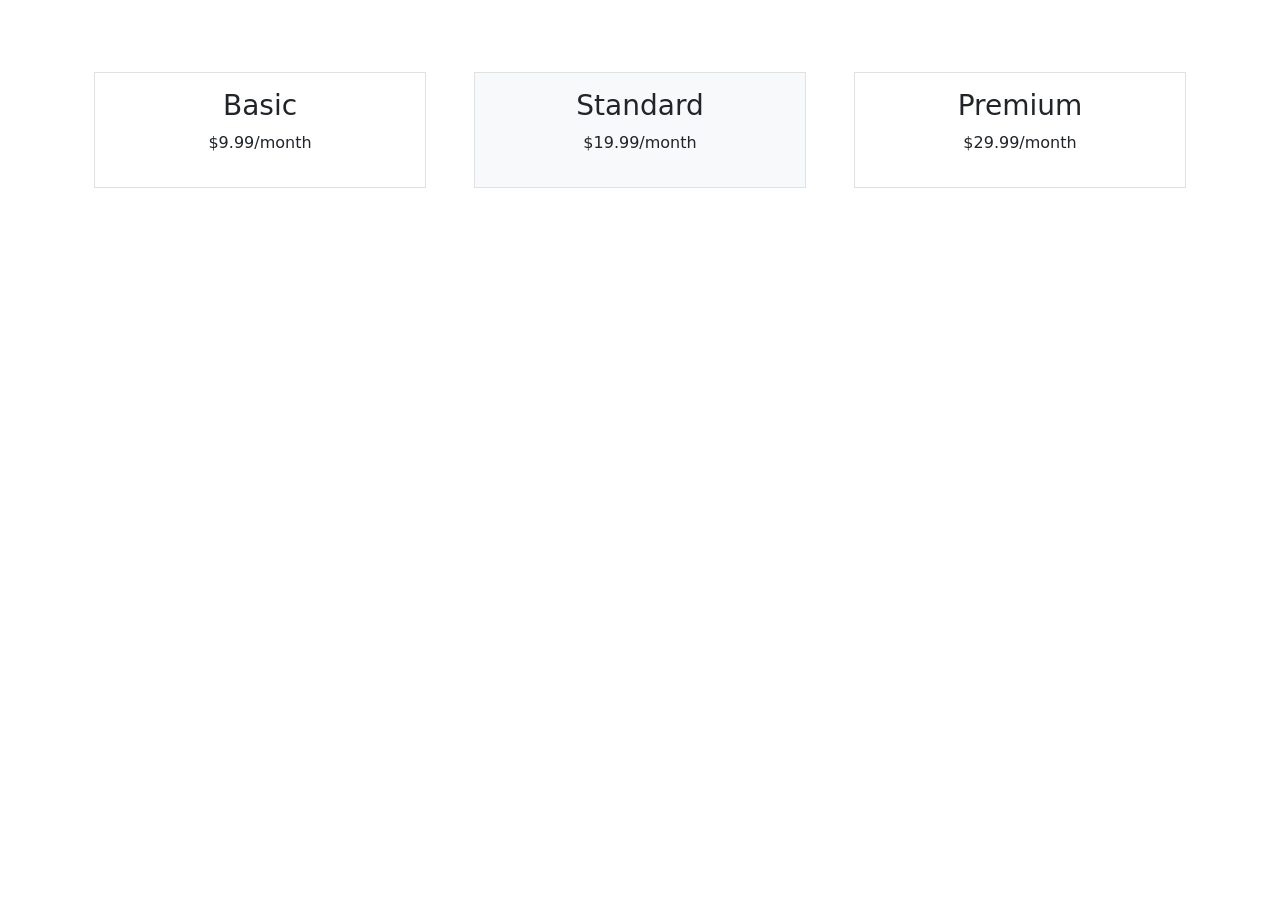
<file: module-1 (Boot strap5)/excerise12-2.html>
<!DOCTYPE html>
<html lang="en">
<head>
  <meta charset="UTF-8">
  <meta name="viewport" content="width=device-width, initial-scale=1">
  <title>Pricing Section</title>
  <link href="https://cdn.jsdelivr.net/npm/bootstrap@5.3.3/dist/css/bootstrap.min.css" rel="stylesheet">
</head>
<body>

<div class="container mt-5">
  <div class="row text-center">
    <div class="col-md-4 p-4">
      <div class="border p-3">
        <h3>Basic</h3>
        <p>$9.99/month</p>
      </div>
    </div>
    <div class="col-md-4 p-4">
      <div class="border p-3 bg-light">
        <h3>Standard</h3>
        <p>$19.99/month</p>
      </div>
    </div>
    <div class="col-md-4 p-4">
      <div class="border p-3">
        <h3>Premium</h3>
        <p>$29.99/month</p>
      </div>
    </div>
  </div>
</div>

</body>
</html>
</file>
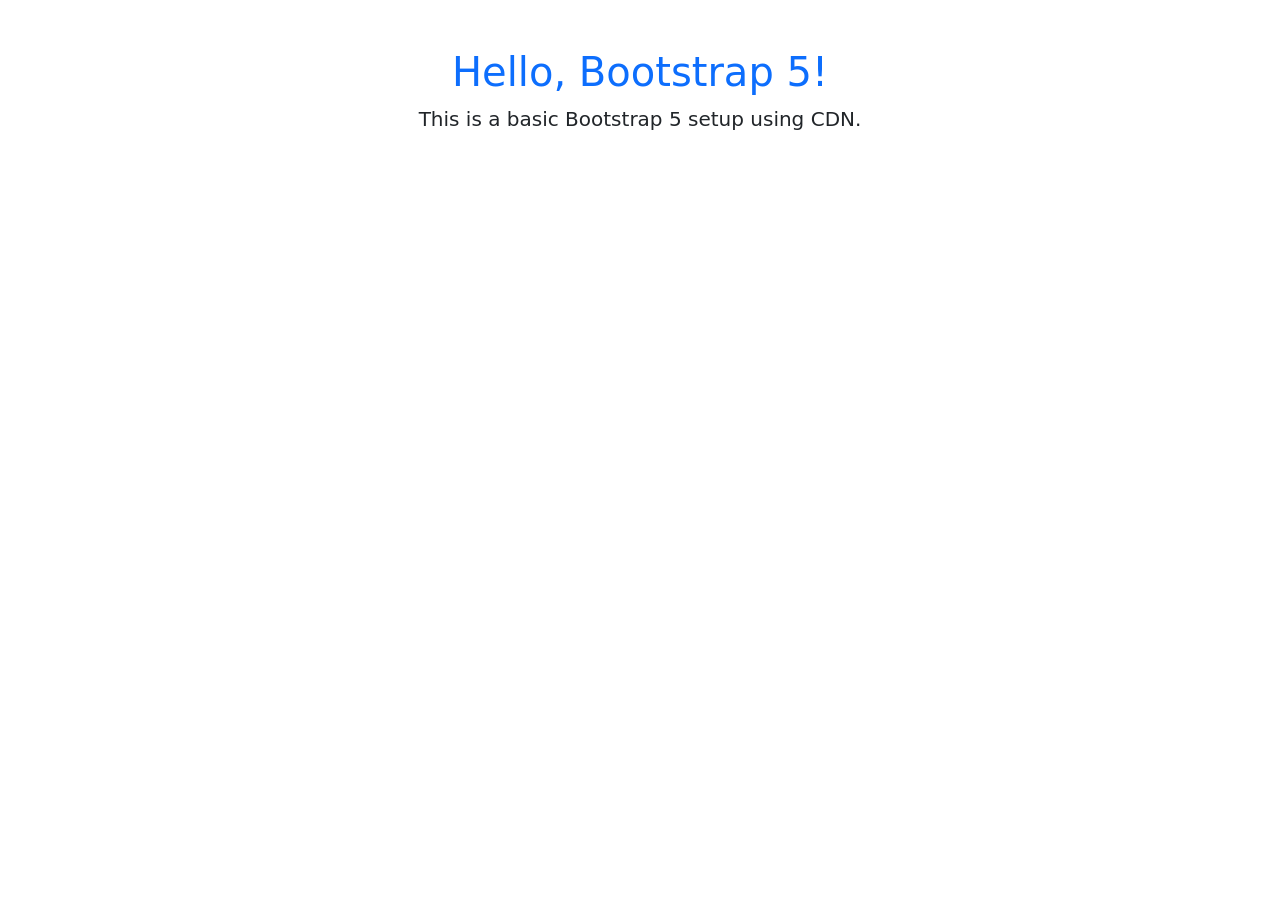
<file: module-1 (Boot strap5)/excersise1-1.html>
<!DOCTYPE html>
<html lang="en">
<head>
  <meta charset="UTF-8">
  <meta name="viewport" content="width=device-width, initial-scale=1">
  <title>Bootstrap 5 via CDN</title>

  <link href="https://cdn.jsdelivr.net/npm/bootstrap@5.3.3/dist/css/bootstrap.min.css" rel="stylesheet">
</head>
<body>

  <div class="container text-center mt-5">
    <h1 class="text-primary">Hello, Bootstrap 5!</h1>
    <p class="lead">This is a basic Bootstrap 5 setup using CDN.</p>
  </div>

  <script src="https://cdn.jsdelivr.net/npm/bootstrap@5.3.3/dist/js/bootstrap.bundle.min.js"></script>
</body>
</html>
</file>
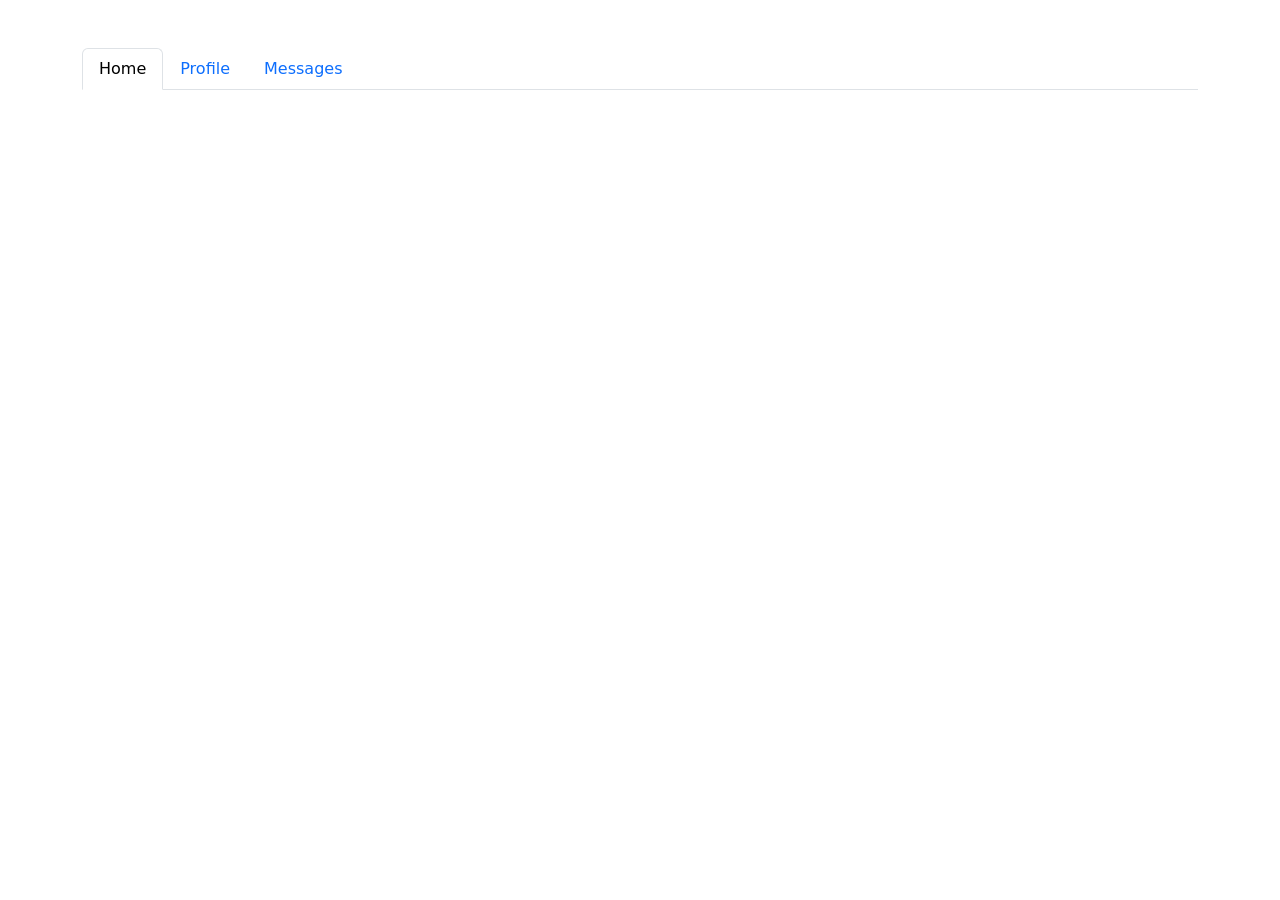
<file: module-1 (Boot strap5)/excersise10-2.html>
<!DOCTYPE html>
<html lang="en">
<head>
  <meta charset="UTF-8" />
  <meta name="viewport" content="width=device-width, initial-scale=1" />
  <title>Tabbed Nav</title>
  <link href="https://cdn.jsdelivr.net/npm/bootstrap@5.3.3/dist/css/bootstrap.min.css" rel="stylesheet" />
</head>
<body>

<div class="container mt-5">
  <ul class="nav nav-tabs">
    <li class="nav-item">
      <a class="nav-link active" href="#">Home</a>
    </li>
    <li class="nav-item">
      <a class="nav-link" href="#">Profile</a>
    </li>
    <li class="nav-item">
      <a class="nav-link" href="#">Messages</a>
    </li>
  </ul>
</div>

</body>
</html>
</file>
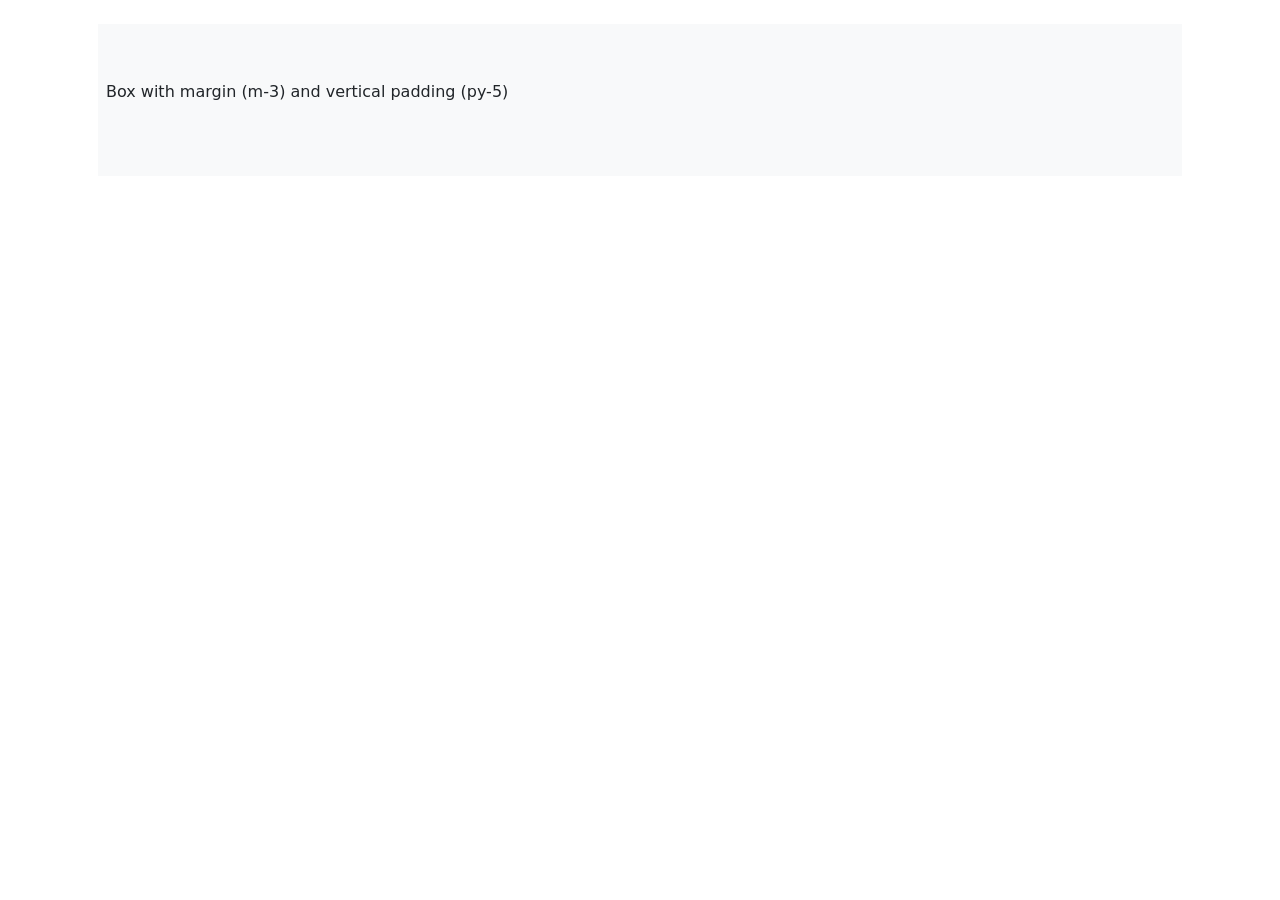
<file: module-1 (Boot strap5)/excersise12-1.html>
<!DOCTYPE html>
<html lang="en">
<head>
  <meta charset="UTF-8">
  <meta name="viewport" content="width=device-width, initial-scale=1">
  <title>Spacing Utilities</title>
  <link href="https://cdn.jsdelivr.net/npm/bootstrap@5.3.3/dist/css/bootstrap.min.css" rel="stylesheet">
</head>
<body>

<div class="container mt-4">
  <div class="bg-light m-3 p-2">
    <p class="py-5">Box with margin (m-3) and vertical padding (py-5)</p>
  </div>
</div>

</body>
</html>
</file>
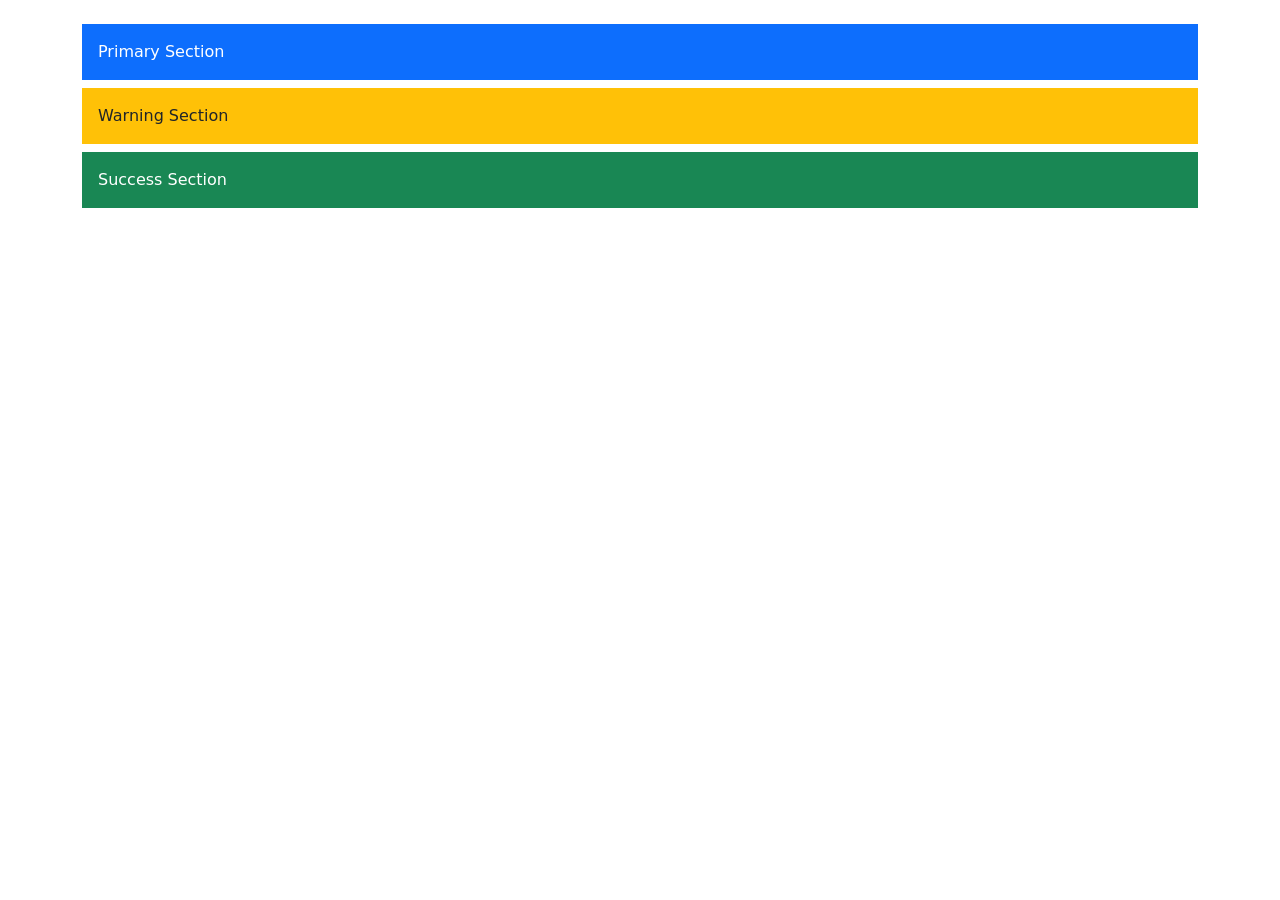
<file: module-1 (Boot strap5)/excersise13-1.html>
<!DOCTYPE html>
<html lang="en">
<head>
  <meta charset="UTF-8" />
  <meta name="viewport" content="width=device-width, initial-scale=1" />
  <title>Dashboard</title>
  <link href="https://cdn.jsdelivr.net/npm/bootstrap@5.3.3/dist/css/bootstrap.min.css" rel="stylesheet" />
</head>
<body>

<div class="container mt-4">
  <div class="p-3 bg-primary text-white">Primary Section</div>
  <div class="p-3 bg-warning text-dark mt-2">Warning Section</div>
  <div class="p-3 bg-success text-white mt-2">Success Section</div>
</div>

</body>
</html>
</file>
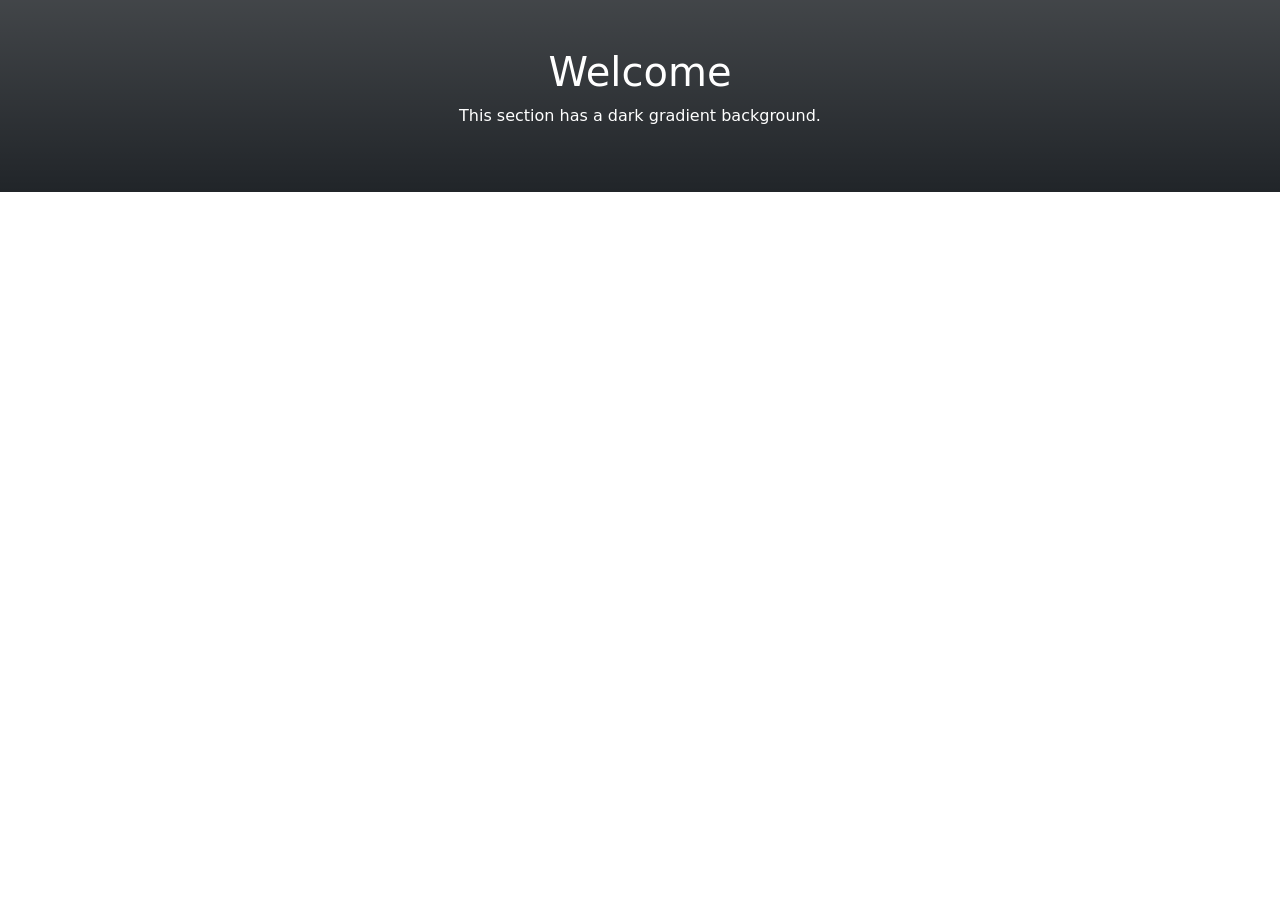
<file: module-1 (Boot strap5)/excersise13-2.html>
<!DOCTYPE html>
<html lang="en">
<head>
  <meta charset="UTF-8">
  <meta name="viewport" content="width=device-width, initial-scale=1">
  <title>Dark Gradient Background</title>
  <link href="https://cdn.jsdelivr.net/npm/bootstrap@5.3.3/dist/css/bootstrap.min.css" rel="stylesheet">
</head>
<body>

<div class="bg-dark bg-gradient text-white p-5 text-center">
  <h1>Welcome</h1>
  <p>This section has a dark gradient background.</p>
</div>

</body>
</html>
</file>
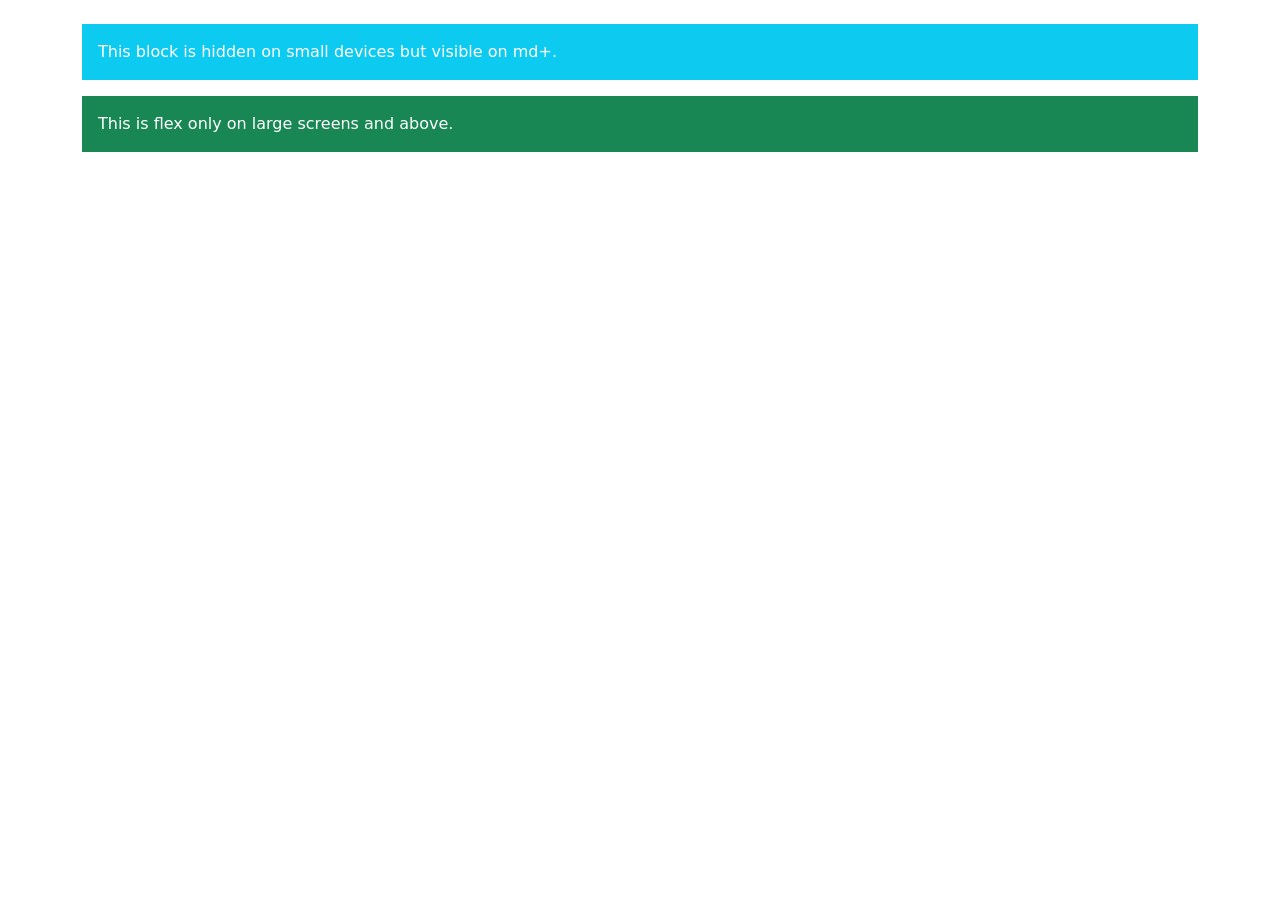
<file: module-1 (Boot strap5)/excersise14-1.html>
<!DOCTYPE html>
<html lang="en">
<head>
  <meta charset="UTF-8">
  <meta name="viewport" content="width=device-width, initial-scale=1">
  <title>Responsive Display</title>
  <link href="https://cdn.jsdelivr.net/npm/bootstrap@5.3.3/dist/css/bootstrap.min.css" rel="stylesheet">
</head>
<body>

<div class="container mt-4">
  <div class="d-none d-md-block bg-info text-white p-3">
    This block is hidden on small devices but visible on md+.
  </div>
  <div class="d-lg-flex bg-success text-white p-3 mt-3">
    This is flex only on large screens and above.
  </div>
</div>

</body>
</html>
</file>
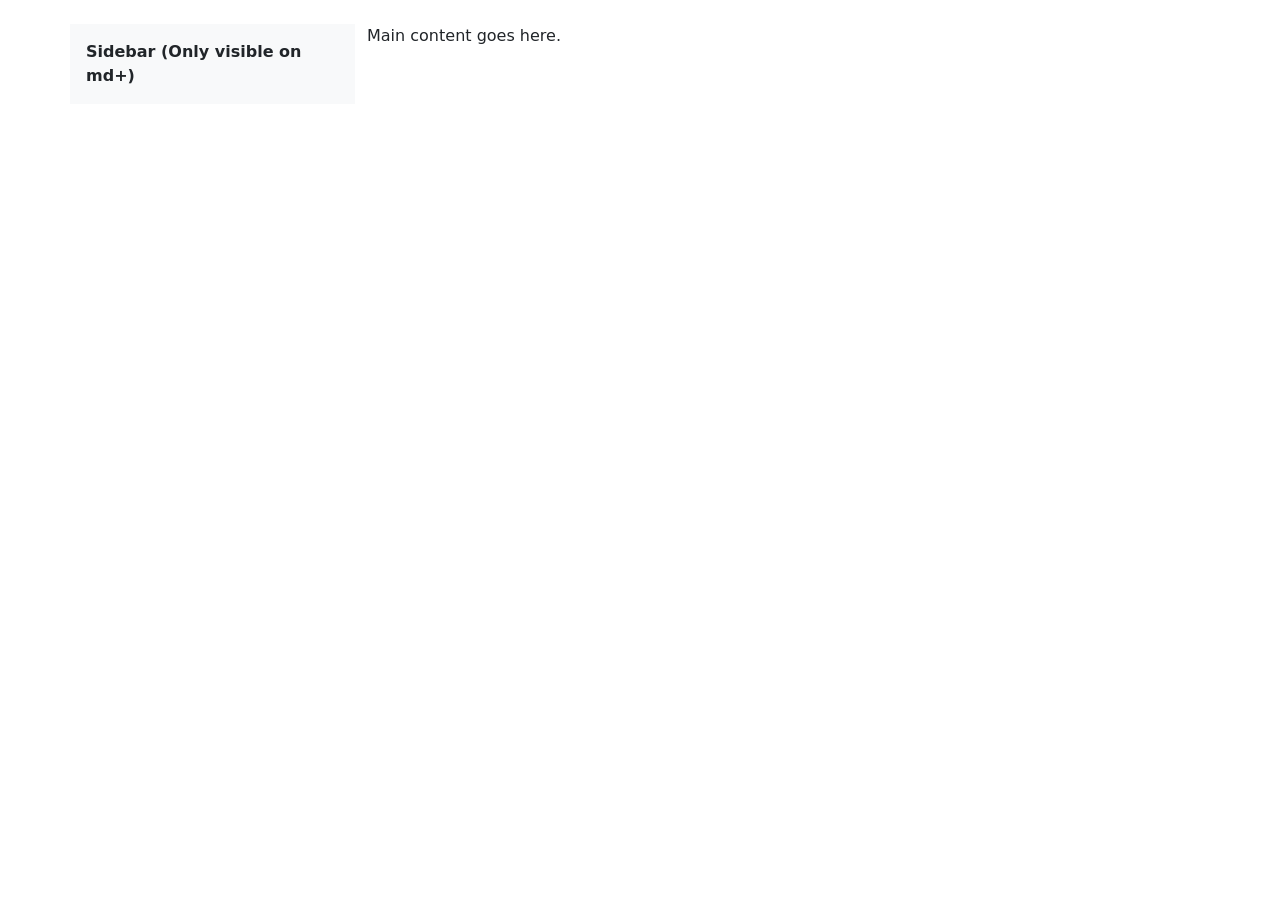
<file: module-1 (Boot strap5)/excersise14-2.html>
<!DOCTYPE html>
<html lang="en">
<head>
  <meta charset="UTF-8" />
  <meta name="viewport" content="width=device-width, initial-scale=1" />
  <title>Responsive Sidebar</title>
  <link href="https://cdn.jsdelivr.net/npm/bootstrap@5.3.3/dist/css/bootstrap.min.css" rel="stylesheet" />
</head>
<body>

<div class="container mt-4">
  <div class="row">
    <div class="col-md-3 d-none d-md-block bg-light p-3">
      <strong>Sidebar (Only visible on md+)</strong>
    </div>
    <div class="col-md-9">
      <p>Main content goes here.</p>
    </div>
  </div>
</div>

</body>
</html>
</file>
